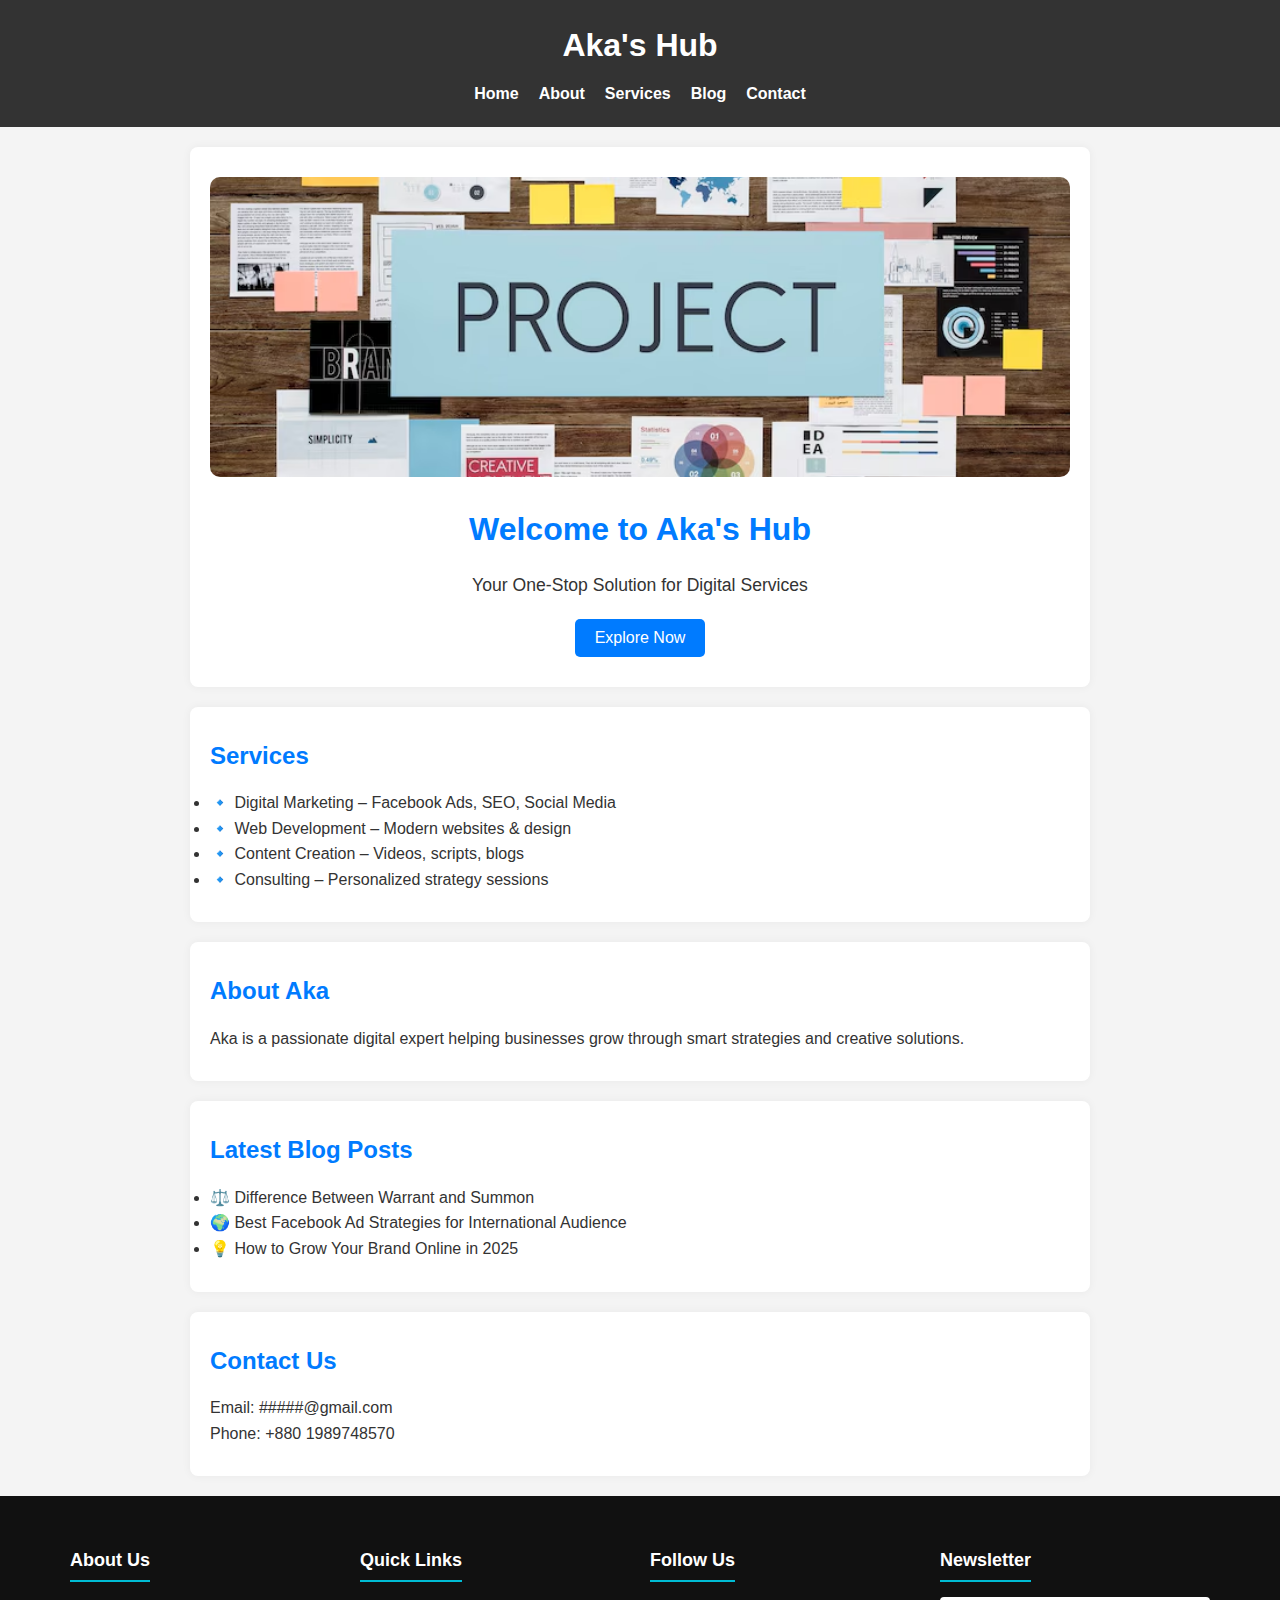
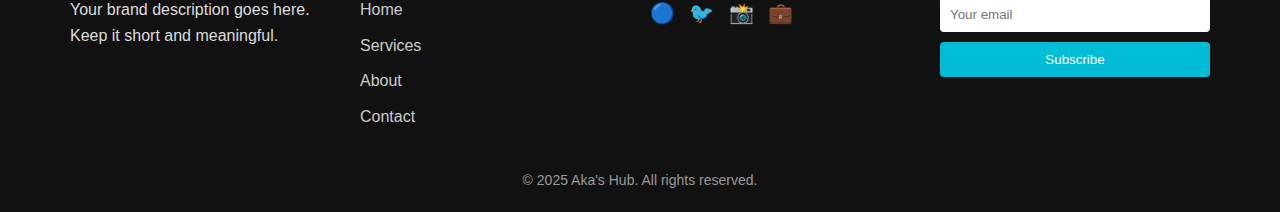
<file: index.html>
<!DOCTYPE html>
<html lang="en">
<head>
    <meta http-equiv="refresh"content="0; URL='Navbar.html">
    <title>Aka's Hub</title>
</head>
<body>
    <p><a href="Navbar.html"></a></p>
    
</body>
</html>
</file>
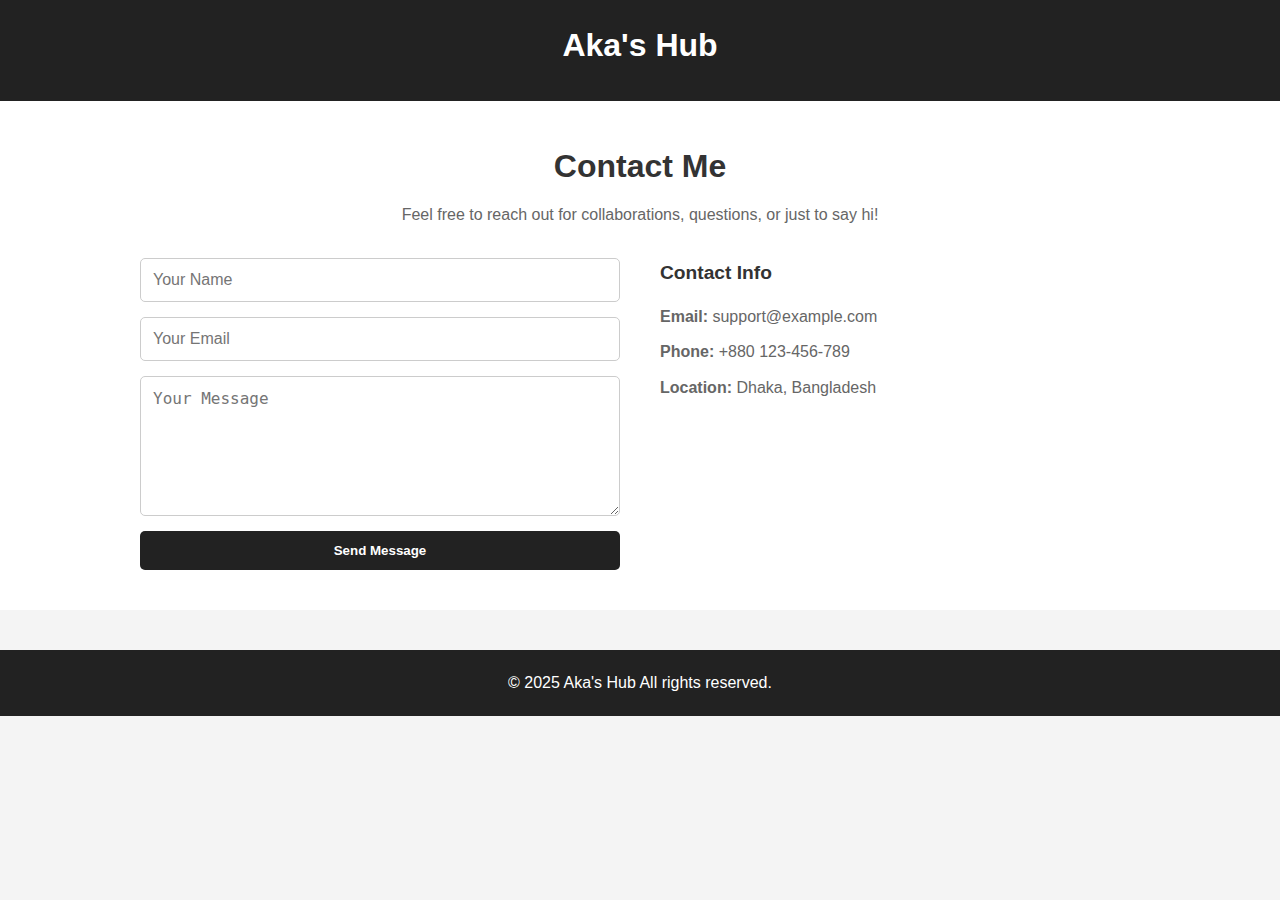
<file: Contact.html>
<!DOCTYPE html>
<html lang="en">
<head>
  <meta charset="UTF-8" />
  <meta name="viewport" content="width=device-width, initial-scale=1.0"/>
  <title>Contact | Aka's Hub</title>
  <link rel="stylesheet" href="contact.css" />
</head>
<body>

  <!-- Header -->
  <header>
    <h1>Aka's Hub </h1>
    <nav>
     
    </nav>
  </header>

  <!-- Contact Section -->
  <section class="contact-section">
    <h2>Contact Me</h2>
    <p>Feel free to reach out for collaborations, questions, or just to say hi!</p>
    
    <div class="contact-container">
      <div class="contact-form">
        <form action="#" method="POST">
          <input type="text" name="name" placeholder="Your Name" required />
          <input type="email" name="email" placeholder="Your Email" required />
          <textarea name="message" placeholder="Your Message" rows="6" required></textarea>
          <button type="submit">Send Message</button>
        </form>
      </div>
      <div class="contact-info">
        <h4>Contact Info</h4>
        <p><strong>Email:</strong> support@example.com</p>
        <p><strong>Phone:</strong> +880 123-456-789</p>
        <p><strong>Location:</strong> Dhaka, Bangladesh</p>
      </div>
    </div>
  </section>

  <!-- Footer -->
  <footer class="footer">
    <p>&copy; 2025 Aka's Hub All rights reserved.</p>
  </footer>

</body>
</html>
</file>
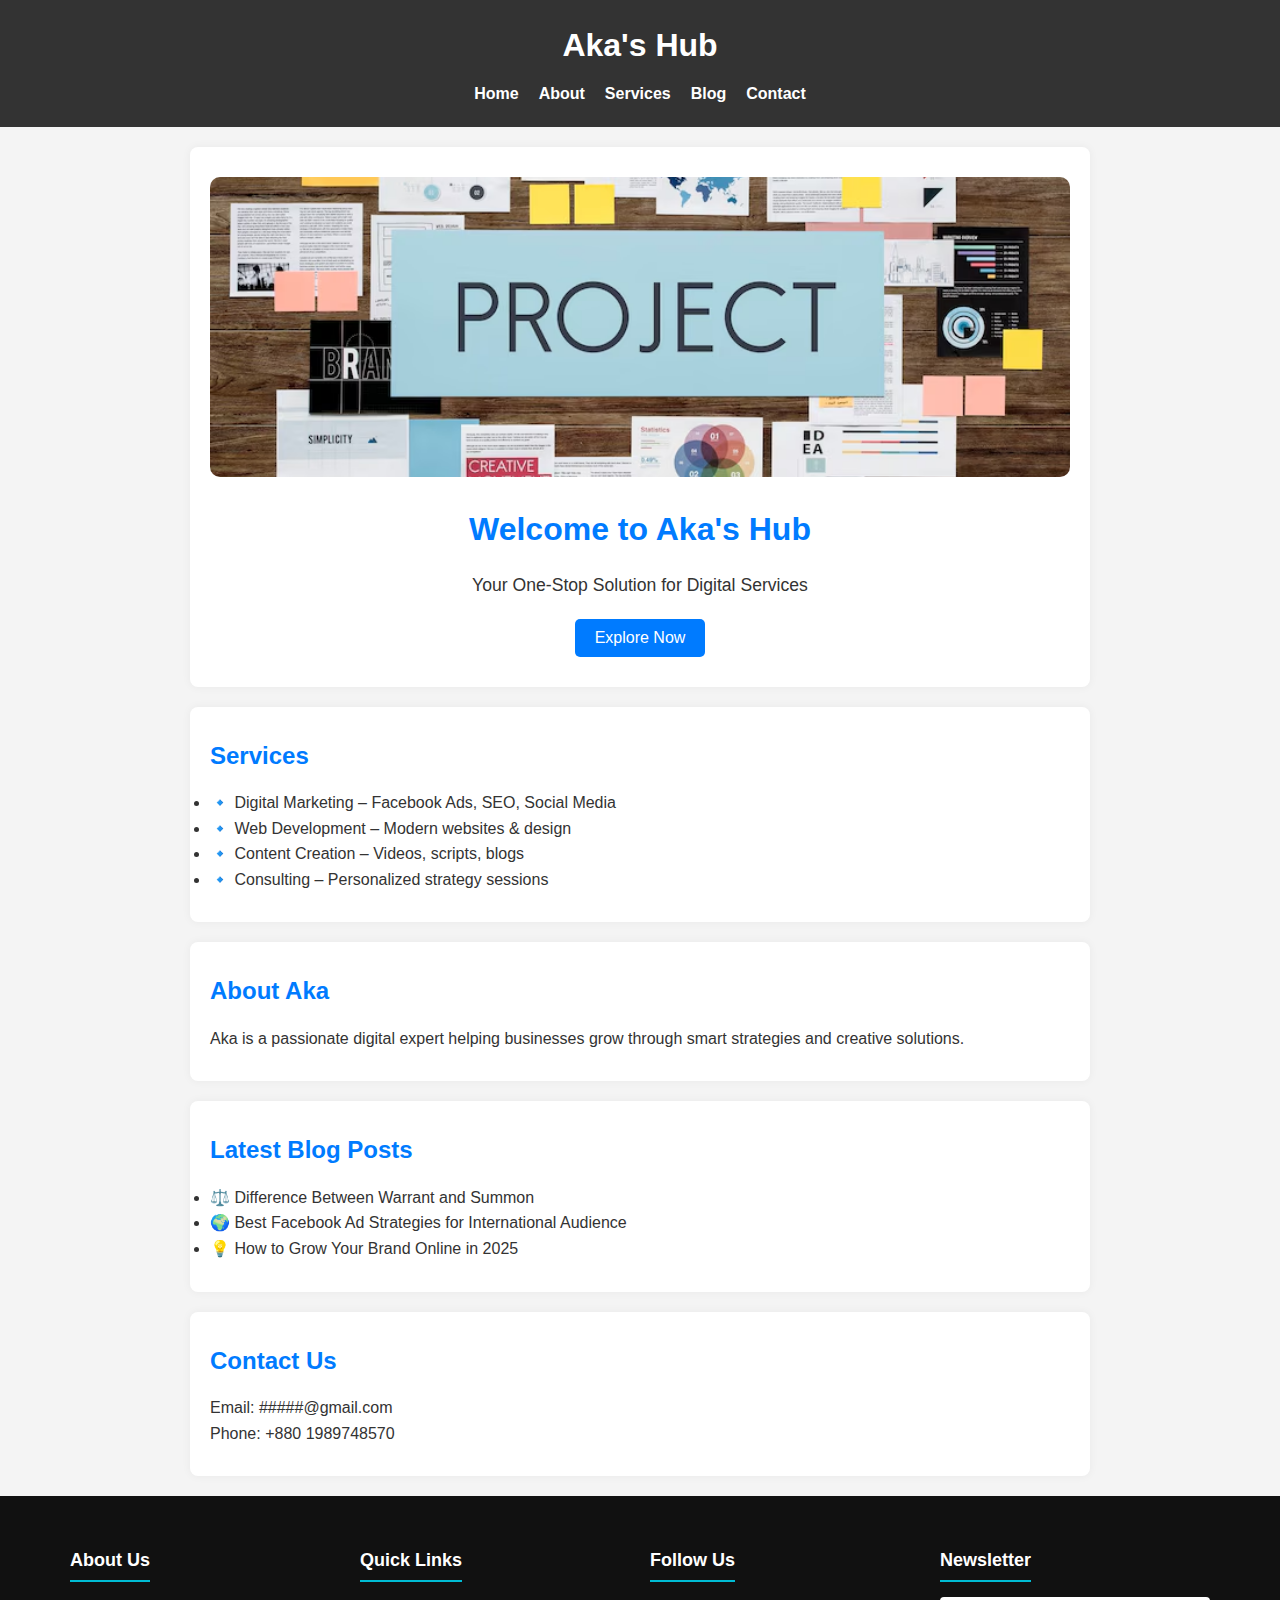
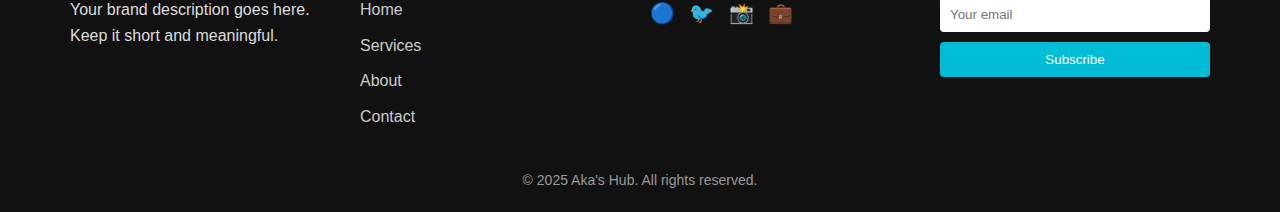
<file: Navbar.html>
<!DOCTYPE html>
<html lang="en">
<head>
  <meta charset="UTF-8" />
  <meta name="viewport" content="width=device-width, initial-scale=1.0" />
  <title>Aka's Hub</title>
  <link rel="stylesheet" href="navbar.css" />
  <style>
    html {
      scroll-behavior: smooth;
    }
  </style>
</head>
<body>

  <!-- Header & Navigation -->
  <header>
    <h1>Aka's Hub</h1>
    <nav>
      <ul>
        <li><a href="#home">Home</a></li>
        <li><a href="#about">About</a></li>
        <li><a href="#services">Services</a></li>
        <li><a href="#blog">Blog</a></li>
        <li><a href="Contact.html">Contact</a></li>
      </ul>
    </nav>
  </header>

  <!-- Hero Section (Home) -->
  <section class="hero" id="home">
    <img src="project img 2.avif" alt="Welcome Banner" class="hero-img">
    <h2>Welcome to Aka's Hub</h2>
    <p>Your One-Stop Solution for Digital Services</p>
    <button>Explore Now</button>
  </section>

  <!-- Services -->
  <section id="services">
    <h2> Services</h2>
    <ul>
      <li>🔹 Digital Marketing – Facebook Ads, SEO, Social Media</li>
      <li>🔹 Web Development – Modern websites & design</li>
      <li>🔹 Content Creation – Videos, scripts, blogs</li>
      <li>🔹 Consulting – Personalized strategy sessions</li>
    </ul>
  </section>

  <!-- About -->
  <section id="about">
    <h2>About Aka</h2>
    <p>Aka is a passionate digital expert helping businesses grow through smart strategies and creative solutions.</p>
  </section>

  <!-- Blog -->
  <section id="blog">
    <h2>Latest Blog Posts</h2>
    <ul>
      <li>⚖️ Difference Between Warrant and Summon</li>
      <li>🌍 Best Facebook Ad Strategies for International Audience</li>
      <li>💡 How to Grow Your Brand Online in 2025</li>
    </ul>
  </section>

  <!-- Contact -->
  <section id="contact">
    <h2>Contact Us</h2>
    <p>Email: #####@gmail.com</p>
    <p>Phone: +880 1989748570</p>
  </section>

  <!-- Footer -->
  <footer class="footer">
    <div class="footer-container">
      <div class="footer-col">
        <h4>About Us</h4>
        <p>Your brand description goes here. Keep it short and meaningful.</p>
      </div>
      <div class="footer-col">
        <h4>Quick Links</h4>
        <ul>
          <li><a href="#home">Home</a></li>
          <li><a href="#services">Services</a></li>
          <li><a href="#about">About</a></li>
          <li><a href="#contact">Contact</a></li>
        </ul>
      </div>
      <div class="footer-col">
        <h4>Follow Us</h4>
        <div class="social-links">
          <a href="#">🔵</a>
          <a href="#">🐦</a>
          <a href="#">📸</a>
          <a href="#">💼</a>
        </div>
      </div>
      <div class="footer-col">
        <h4>Newsletter</h4>
        <form>
          <input type="email" placeholder="Your email" required>
          <button type="submit">Subscribe</button>
        </form>
      </div>
    </div>
    <div class="footer-bottom">
      <p>&copy; 2025 Aka's Hub. All rights reserved.</p>
    </div>
  </footer>

</body>
</html>
</file>
<file: contact.css>
/* Basic Reset */
* {
  margin: 0;
  padding: 0;
  box-sizing: border-box;
}

body {
  font-family: 'Segoe UI', Tahoma, Geneva, Verdana, sans-serif;
  line-height: 1.6;
  background-color: #f4f4f4;
  color: #333;
}

/* Header */
header {
  background-color: #222;
  color: #fff;
  padding: 20px 0;
  text-align: center;
}

header h1 {
  margin-bottom: 10px;
}

nav ul {
  list-style: none;
  display: flex;
  justify-content: center;
  gap: 15px;
}

nav a {
  color: #fff;
  text-decoration: none;
  font-weight: bold;
}

nav a.active,
nav a:hover {
  text-decoration: underline;
  color: #ffd700;
}

/* Contact Section */
.contact-section {
  padding: 40px 20px;
  background-color: #fff;
  text-align: center;
}

.contact-section h2 {
  margin-bottom: 10px;
  font-size: 2rem;
}

.contact-section p {
  margin-bottom: 30px;
  color: #666;
}

.contact-container {
  display: flex;
  justify-content: space-between;
  flex-wrap: wrap;
  max-width: 1000px;
  margin: auto;
  gap: 40px;
}

/* Contact Form */
.contact-form {
  flex: 1 1 45%;
}

.contact-form form {
  display: flex;
  flex-direction: column;
}

.contact-form input,
.contact-form textarea {
  margin-bottom: 15px;
  padding: 12px;
  font-size: 1rem;
  border: 1px solid #ccc;
  border-radius: 5px;
}

.contact-form button {
  padding: 12px;
  background-color: #222;
  color: #fff;
  border: none;
  cursor: pointer;
  font-weight: bold;
  border-radius: 5px;
}

.contact-form button:hover {
  background-color: #444;
}

/* Contact Info */
.contact-info {
  flex: 1 1 45%;
  text-align: left;
}

.contact-info h4 {
  margin-bottom: 15px;
  font-size: 1.2rem;
}

.contact-info p {
  margin-bottom: 10px;
}

/* Footer */
.footer {
  background-color: #222;
  color: #fff;
  text-align: center;
  padding: 20px 0;
  margin-top: 40px;
}

/* Responsive */
@media (max-width: 768px) {
  .contact-container {
    flex-direction: column;
    text-align: center;
  }

  .contact-info {
    text-align: center;
  }
}
</file>
<file: navbar.css>
/* Base Reset */
* {
  margin: 0;
  padding: 0;
  box-sizing: border-box;
}

body {
  font-family: Arial, sans-serif;
  background-color: #f4f4f4;
  color: #333;
  line-height: 1.6;
}

/* Header */
header {
  background-color: #333;
  color: white;
  padding: 20px;
  text-align: center;
}

nav ul {
  list-style: none;
  margin-top: 10px;
  display: flex;
  justify-content: center;
  gap: 20px;
}

nav a {
  color: white;
  text-decoration: none;
  font-weight: bold;
}

/* Hero Section */
.hero {
  background-color: #fff;
  text-align: center;
  padding: 30px 20px;
}

.hero-img {
  width: 100%;
  max-height: 300px;
  object-fit: cover;
  border-radius: 10px;
  margin-bottom: 20px;
}

.hero h2 {
  font-size: 2rem;
  color: #007BFF;
}

.hero p {
  font-size: 1.1rem;
  margin: 10px 0;
}

.hero button {
  padding: 10px 20px;
  font-size: 1rem;
  background-color: #007BFF;
  color: white;
  border: none;
  border-radius: 5px;
  margin-top: 10px;
  cursor: pointer;
}

.hero button:hover {
  background-color: #0056b3;
}

/* Sections */
section {
  padding: 30px 20px;
  background: white;
  margin: 20px auto;
  max-width: 900px;
  border-radius: 8px;
  box-shadow: 0 0 10px rgba(0,0,0,0.05);
}

h2 {
  margin-bottom: 15px;
  color: #007BFF;
}

.footer {
  background-color: #111;
  color: #ddd;
  padding: 40px 0 20px;
  font-family: Arial, sans-serif;
}

.footer-container {
  display: flex;
  flex-wrap: wrap;
  justify-content: space-between;
  max-width: 1200px;
  margin: auto;
  padding: 0 20px;
}

.footer-col {
  flex: 1 1 220px;
  margin: 10px;
}

.footer-col h4 {
  color: #fff;
  margin-bottom: 15px;
  font-size: 18px;
  border-bottom: 2px solid #00bcd4;
  display: inline-block;
  padding-bottom: 5px;
}

.footer-col ul {
  list-style: none;
  padding: 0;
}

.footer-col ul li {
  margin-bottom: 10px;
}

.footer-col ul li a {
  color: #ccc;
  text-decoration: none;
  transition: color 0.3s;
}

.footer-col ul li a:hover {
  color: #00bcd4;
}

.social-links a {
  font-size: 20px;
  margin-right: 10px;
  color: #ccc;
  text-decoration: none;
  transition: color 0.3s;
}

.social-links a:hover {
  color: #00bcd4;
}

.footer-col form {
  display: flex;
  flex-direction: column;
}

.footer-col input[type="email"] {
  padding: 10px;
  margin-bottom: 10px;
  border: none;
  border-radius: 4px;
}

.footer-col button {
  padding: 10px;
  border: none;
  background-color: #00bcd4;
  color: #fff;
  border-radius: 4px;
  cursor: pointer;
}

.footer-col button:hover {
  background-color: #0097a7;
}

.footer-bottom {
  text-align: center;
  margin-top: 20px;
  font-size: 14px;
  color: #999;
}
</file>
